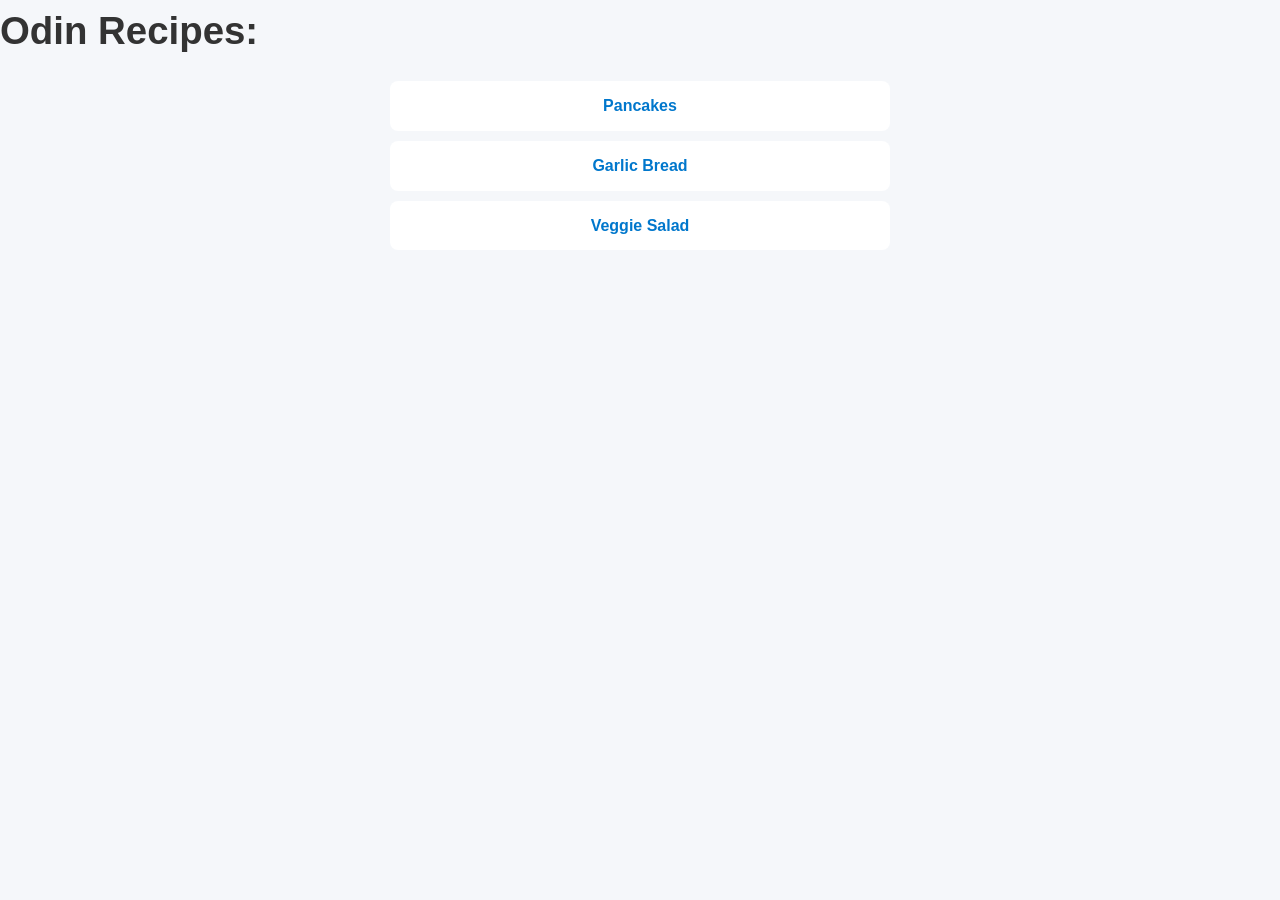
<file: index.html>
<!DOCTYPE html>
<html lang="en">
<head>
    <meta charset="UTF-8">
    <meta name="viewport" content="width=device-width, initial-scale=1.0">
    <link rel="stylesheet" href="style.css">
    <title>Odin Recipes</title>
</head>
<body>
    <h1><b>Odin Recipes:</b></h1>
    <ul>
        <li><a href="recipes/pancakes.html">Pancakes</a></li>
        <li><a href="recipes/garlic-bread.html">Garlic Bread</a></li>
        <li><a href="recipes/Veggie-Salad.html">Veggie Salad</a></li>
    </ul>

</body>
</html>
</file>
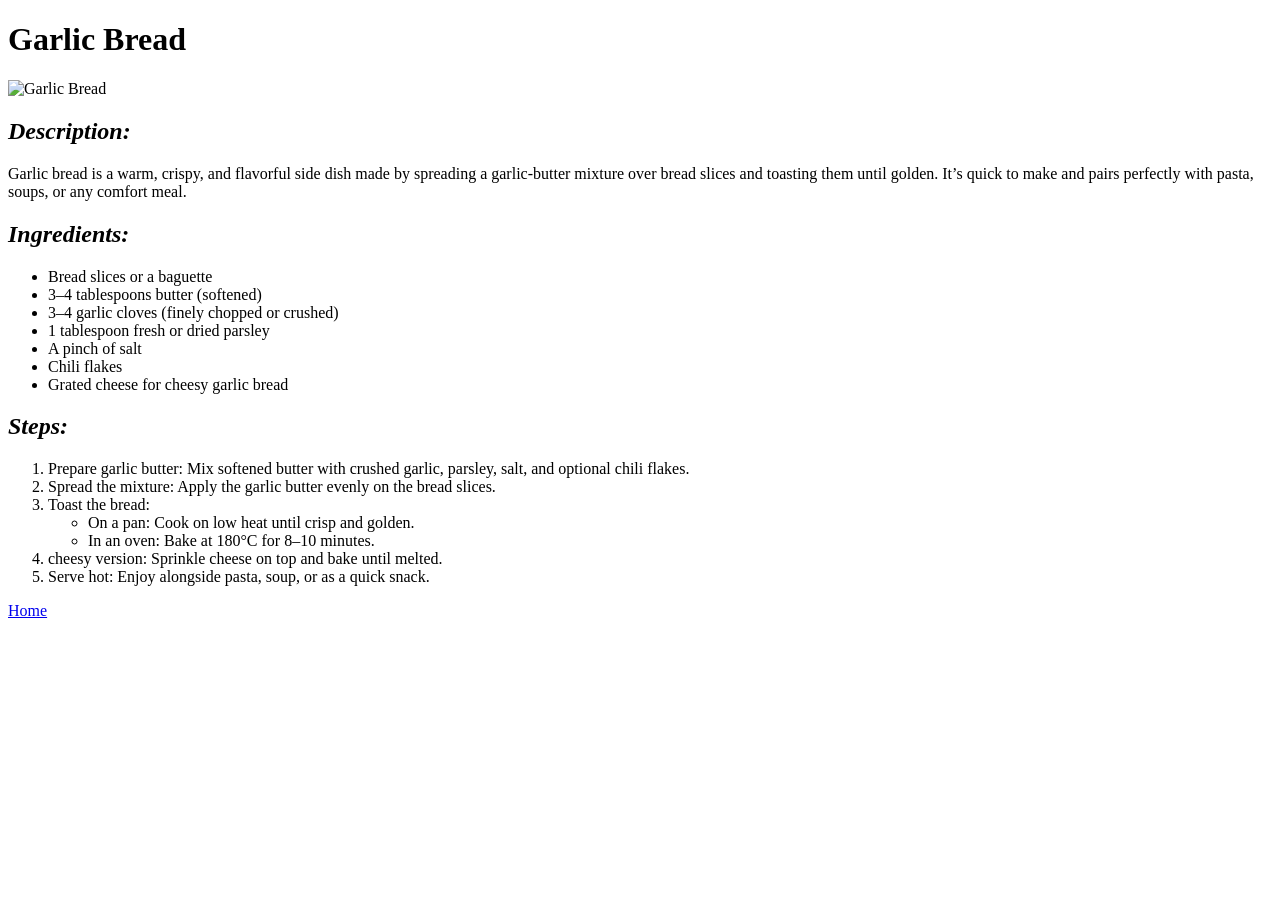
<file: recipes/garlic bread.html>
<!DOCTYPE html>
<html lang="en">
<head>
    <meta charset="UTF-8">
    <meta name="viewport" content="width=device-width, initial-scale=1.0">
    <title>Garlic Bread</title>
</head>
<body>
    <header>
    <h1>Garlic Bread</h1>
    <img sr="https://simplyvegetarian777.com/wp-content/uploads/2021/12/AFGARLICBREAD1200.1.jpg" alt="Garlic Bread">
    </header>
    <main>
    <section>
    
    <h2><i>Description:</i></h2>
    <article>
    <p>
        Garlic bread is a warm, crispy, and flavorful side dish made by spreading a garlic-butter mixture over bread slices and toasting them until golden. It’s quick to make and pairs perfectly with pasta, soups, or any comfort meal.
    </p>
    </article>
    </section>
    <section>
    <h2><i>Ingredients:</i></h2>
    <ul>
        <li>Bread slices or a baguette</li>
        <li>3–4 tablespoons butter (softened)</li>
        <li>3–4 garlic cloves (finely chopped or crushed)</li>
        <li>1 tablespoon fresh or dried parsley</li>
        <li>A pinch of salt</li>
        <li>Chili flakes</li>
        <li>Grated cheese for cheesy garlic bread</li>
    </ul>
    </section>
    <section>
    <h2><i>Steps:</i></h2>
    <ol>
        <li>Prepare garlic butter: Mix softened butter with crushed garlic, parsley, salt, and optional chili flakes.</li>
        <li>Spread the mixture: Apply the garlic butter evenly on the bread slices.</li>
        <li>Toast the bread:
            <ul>
                <li>On a pan: Cook on low heat until crisp and golden.</li>
                <li>In an oven: Bake at 180°C for 8–10 minutes.</li>
            </ul>
        </li>
        <li>cheesy version: Sprinkle cheese on top and bake until melted.</li>
        <li>Serve hot: Enjoy alongside pasta, soup, or as a quick snack.</li>
    </ol>
    </section>
    </main>
    <footer><a href="../index.html">Home</a></footer>
</body>
</html>
</file>
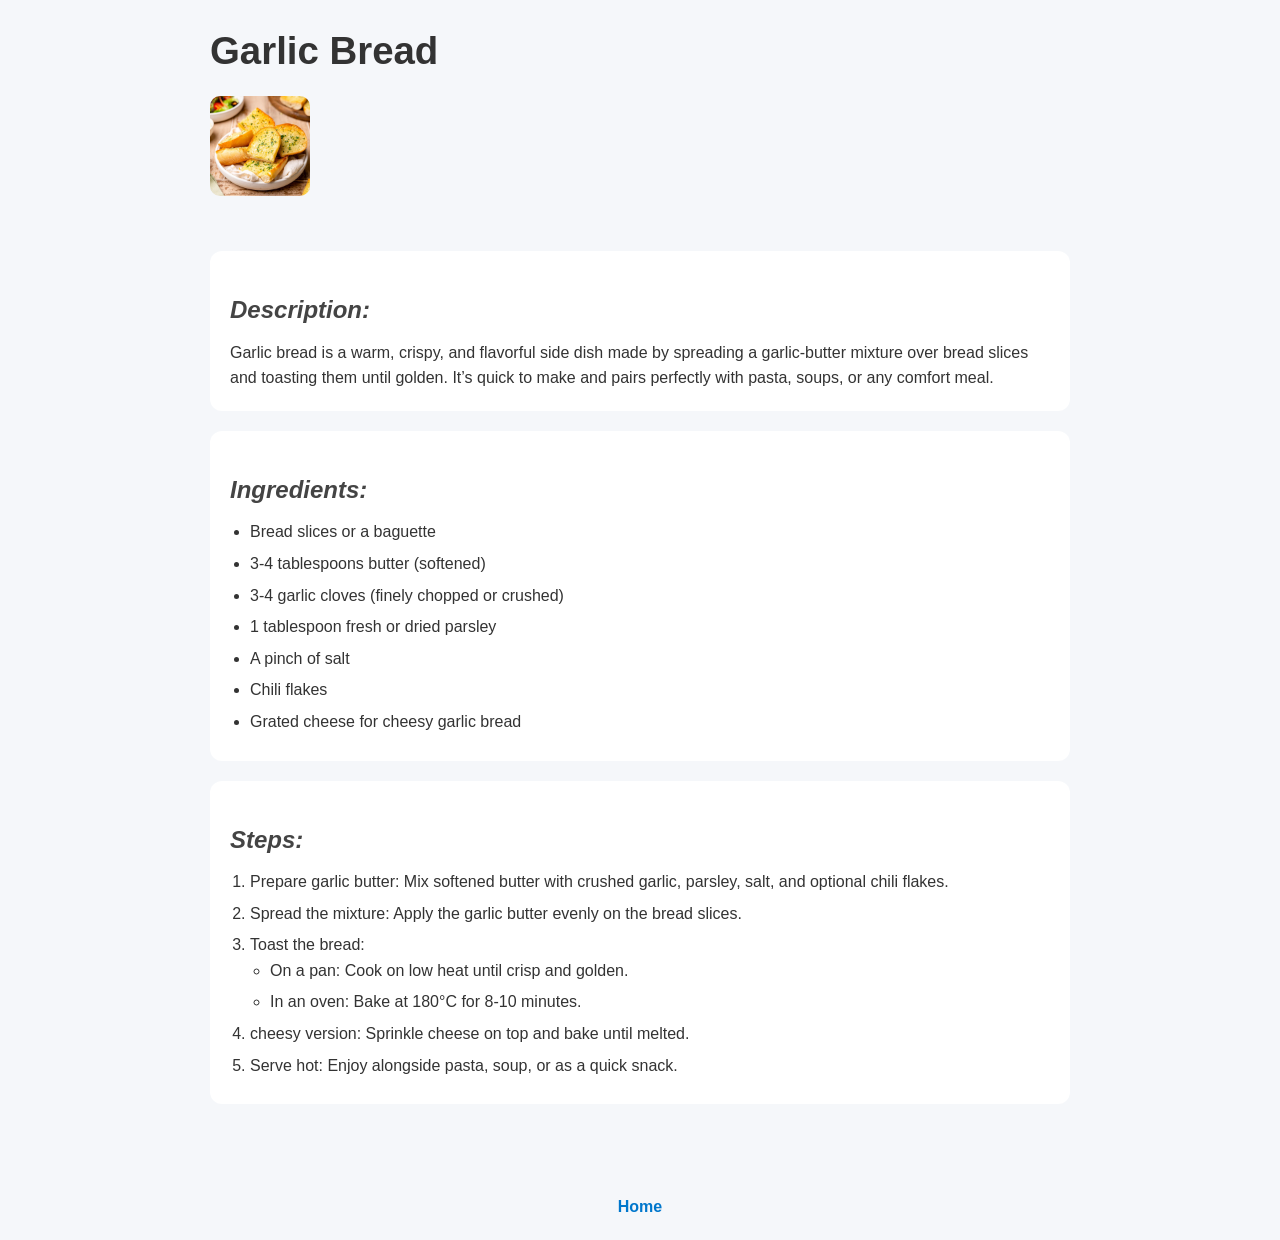
<file: recipes/garlic-bread.html>
<!DOCTYPE html>
<html lang="en">
<head>
    <meta charset="UTF-8">
    <meta name="viewport" content="width=device-width, initial-scale=1.0">
    <link rel="stylesheet" href="../style.css">
    <title>Garlic Bread</title>
</head>
<body>
    <header>
    <h1>Garlic Bread</h1>
    <img src="../images/garlic-bread.jpg" height="100" alt="Garlic Bread">
    </header>
    <main>
    <section>
    
    <h2><i>Description:</i></h2>
    <article>
    <p>
        Garlic bread is a warm, crispy, and flavorful side dish made by spreading a garlic-butter mixture over bread slices and toasting them until golden. It’s quick to make and pairs perfectly with pasta, soups, or any comfort meal.
    </p>
    </article>
    </section>
    <section>
    <h2><i>Ingredients:</i></h2>
    <ul>
        <li>Bread slices or a baguette</li>
        <li>3-4 tablespoons butter (softened)</li>
        <li>3-4 garlic cloves (finely chopped or crushed)</li>
        <li>1 tablespoon fresh or dried parsley</li>
        <li>A pinch of salt</li>
        <li>Chili flakes</li>
        <li>Grated cheese for cheesy garlic bread</li>
    </ul>
    </section>
    <section>
    <h2><i>Steps:</i></h2>
    <ol>
        <li>Prepare garlic butter: Mix softened butter with crushed garlic, parsley, salt, and optional chili flakes.</li>
        <li>Spread the mixture: Apply the garlic butter evenly on the bread slices.</li>
        <li>Toast the bread:
            <ul>
                <li>On a pan: Cook on low heat until crisp and golden.</li>
                <li>In an oven: Bake at 180°C for 8-10 minutes.</li>
            </ul>
        </li>
        <li>cheesy version: Sprinkle cheese on top and bake until melted.</li>
        <li>Serve hot: Enjoy alongside pasta, soup, or as a quick snack.</li>
    </ol>
    </section>
    </main>
    <footer><a href="../index.html">Home</a></footer>
</body>
</html>
</file>
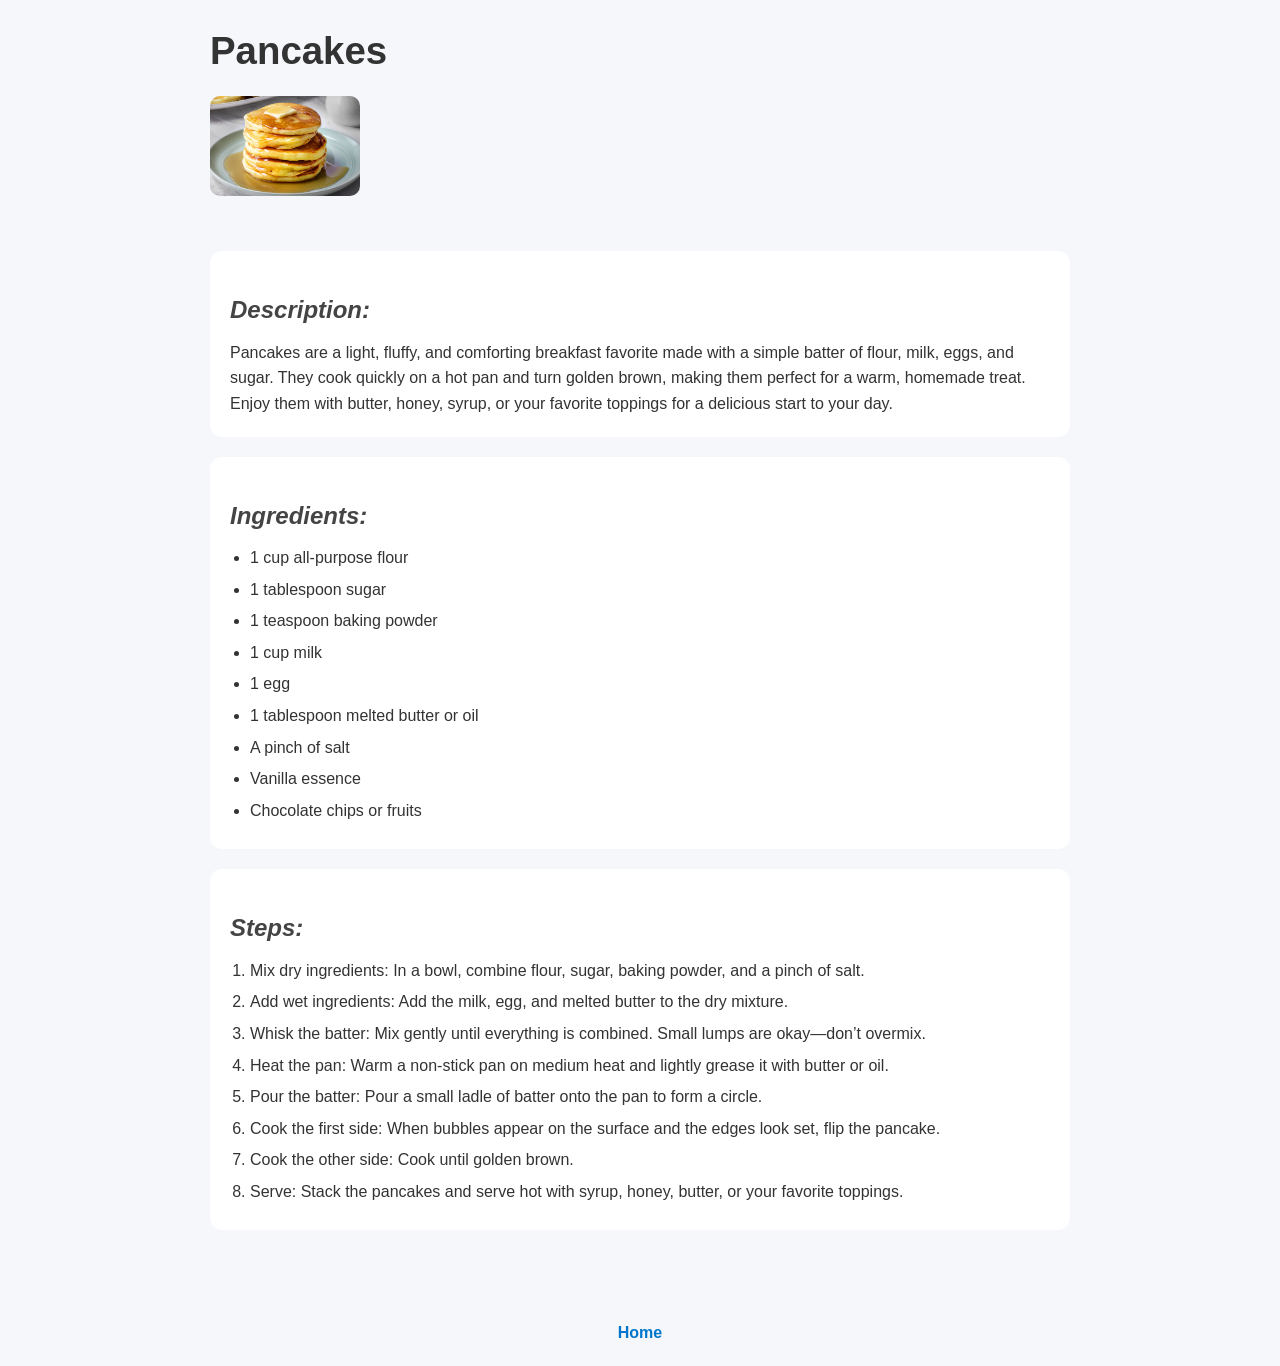
<file: recipes/pancakes.html>
<!DOCTYPE html>
<html lang="en">
<head>
    <meta charset="UTF-8">
    <meta name="viewport" content="width=device-width, initial-scale=1.0">
    <link rel="stylesheet" href="../style.css">
    <title>Pancakes</title>
</head>
<body>
    <header>
    <h1>Pancakes</h1>
    <img src="../images/pancakes.jpg" height="100" alt="Pancakes">
    </header>
    <main>
    <section>
    
    <h2><i>Description:</i></h2>
    <article>
    <p>
        Pancakes are a light, fluffy, and comforting breakfast favorite made with a simple batter of flour, milk, eggs, and sugar. They cook quickly on a hot pan and turn golden brown, making them perfect for a warm, homemade treat. Enjoy them with butter, honey, syrup, or your favorite toppings for a delicious start to your day.
    </p>
    </article>
    </section>
    <section>
    <h2><i>Ingredients:</i></h2>
    <ul>
        <li>1 cup all-purpose flour</li>
        <li>1 tablespoon sugar</li>
        <li>1 teaspoon baking powder</li>
        <li>1 cup milk</li>
        <li>1 egg</li>
        <li>1 tablespoon melted butter or oil</li>
        <li>A pinch of salt</li>
        <li>Vanilla essence</li>
        <li>Chocolate chips or fruits</li>
    </ul>
    </section>
    <section>
    <h2><i>Steps:</i></h2>
    <ol>
        <li>Mix dry ingredients: In a bowl, combine flour, sugar, baking powder, and a pinch of salt.</li>
        <li>Add wet ingredients: Add the milk, egg, and melted butter to the dry mixture.</li>
        <li>Whisk the batter: Mix gently until everything is combined. Small lumps are okay—don’t overmix.</li>
        <li>Heat the pan: Warm a non-stick pan on medium heat and lightly grease it with butter or oil.</li>
        <li>Pour the batter: Pour a small ladle of batter onto the pan to form a circle.</li>
        <li>Cook the first side: When bubbles appear on the surface and the edges look set, flip the pancake.</li>
        <li>Cook the other side: Cook until golden brown.</li>
        <li>Serve: Stack the pancakes and serve hot with syrup, honey, butter, or your favorite toppings.</li>
    </ol>
    </section>
    </main>
    <footer><a href="../index.html">Home</a></footer>
</body>
</html>
</file>
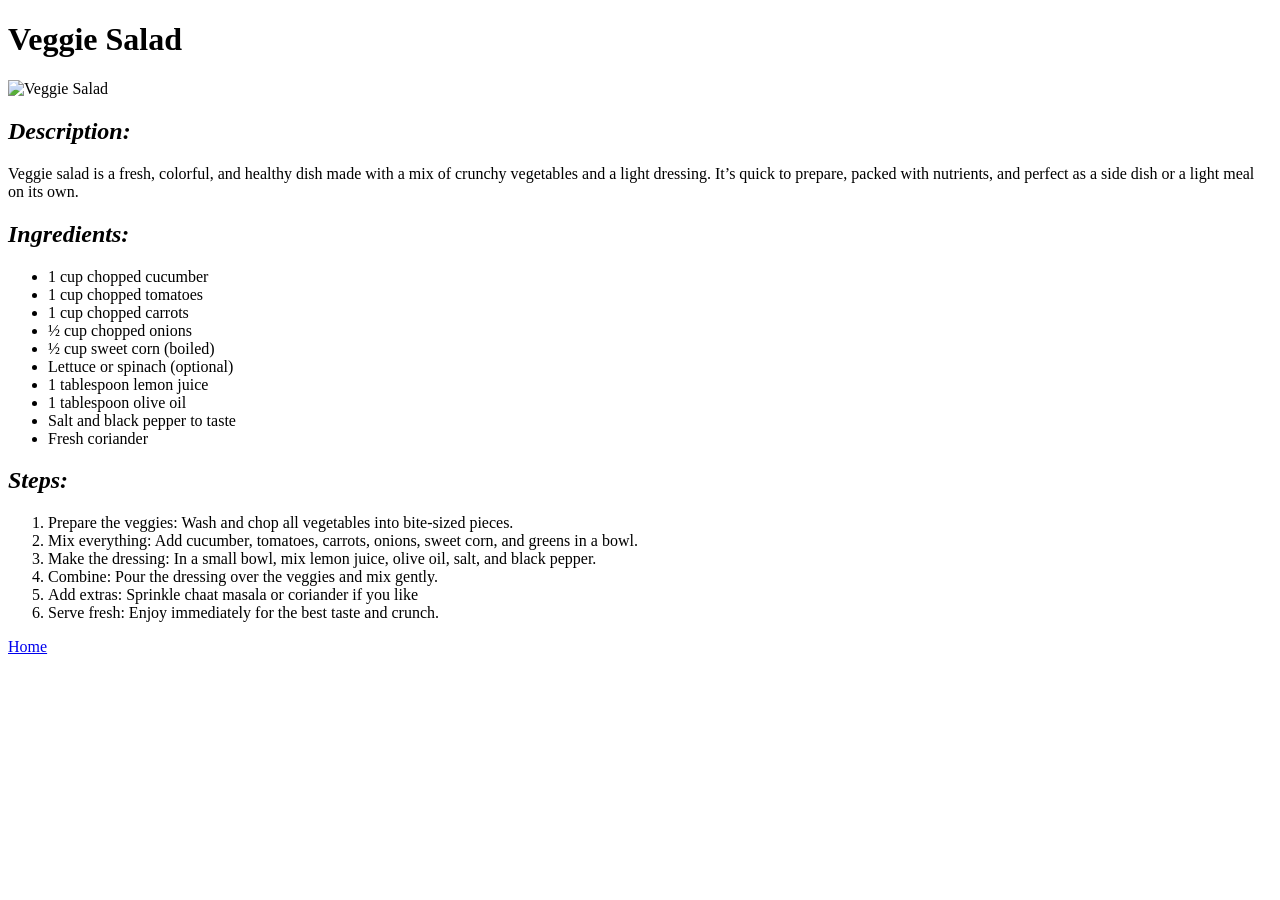
<file: recipes/Veggie Salad.html>
<!DOCTYPE html>
<html lang="en">
<head>
    <meta charset="UTF-8">
    <meta name="viewport" content="width=device-width, initial-scale=1.0">
    <title>Veggie Salad</title>
</head>
<body>
    <header>
    <h1>Veggie Salad</h1>
    <img sr="https://simple-veganista.com/wp-content/uploads/2012/09/healthy-chopped-vegetable-salad-recipe-4.jpg" alt="Veggie Salad">
    </header>
    <main>
    <section>
    
    <h2><i>Description:</i></h2>
    <article>
    <p>
        Veggie salad is a fresh, colorful, and healthy dish made with a mix of crunchy vegetables and a light dressing. It’s quick to prepare, packed with nutrients, and perfect as a side dish or a light meal on its own.
    </p>
    </article>
    </section>
    <section>
    <h2><i>Ingredients:</i></h2>
    <ul>
        <li>1 cup chopped cucumber</li>
        <li>1 cup chopped tomatoes</li>
        <li>1 cup chopped carrots</li>
        <li>½ cup chopped onions</li>
        <li>½ cup sweet corn (boiled)</li>
        <li>Lettuce or spinach (optional)</li>
        <li>1 tablespoon lemon juice</li>
        <li>1 tablespoon olive oil</li>
        <li>Salt and black pepper to taste</li>
        <li>Fresh coriander</li>
    </ul>
    </section>
    <section>
    <h2><i>Steps:</i></h2>
    <ol>
        <li>Prepare the veggies: Wash and chop all vegetables into bite-sized pieces.</li>
        <li>Mix everything: Add cucumber, tomatoes, carrots, onions, sweet corn, and greens in a bowl.</li>
        <li>Make the dressing: In a small bowl, mix lemon juice, olive oil, salt, and black pepper.</li>
        <li>Combine: Pour the dressing over the veggies and mix gently.</li>
        <li>Add extras: Sprinkle chaat masala or coriander if you like</li>
        <li>Serve fresh: Enjoy immediately for the best taste and crunch.</li>
    </ol>
    </section>
    </main>
    <footer><a href="../index.html">Home</a></footer>
</body>
</html>
</file>
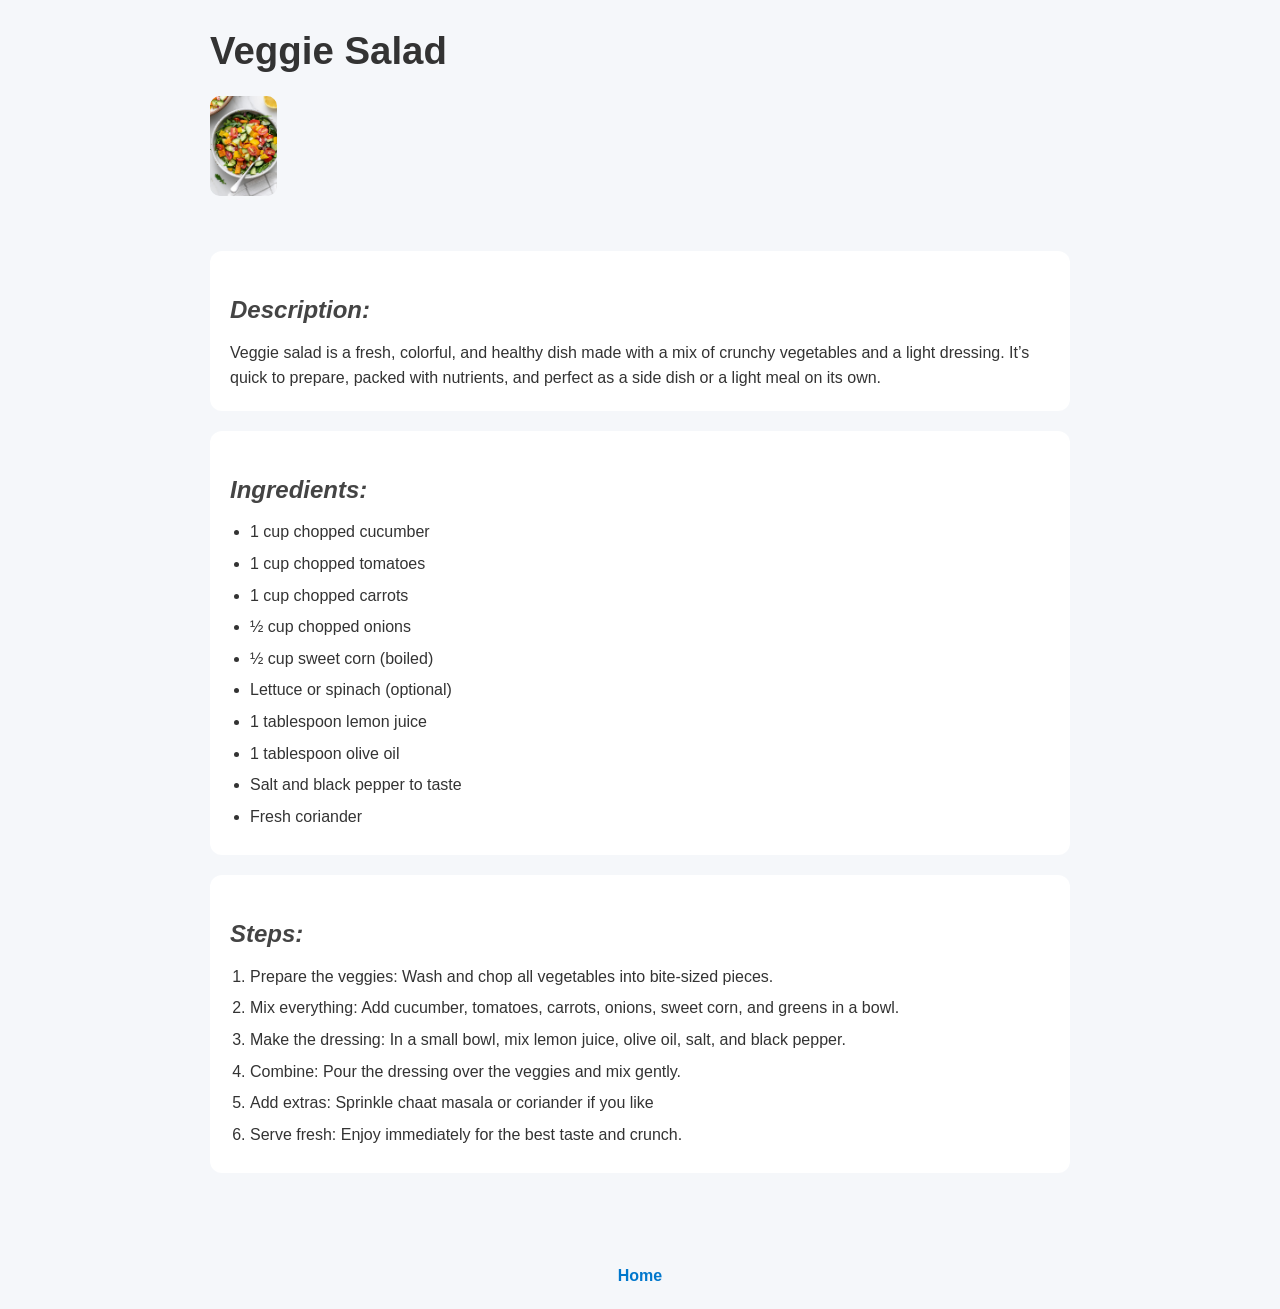
<file: recipes/Veggie-Salad.html>
<!DOCTYPE html>
<html lang="en">
<head>
    <meta charset="UTF-8">
    <meta name="viewport" content="width=device-width, initial-scale=1.0">
    <link rel="stylesheet" href="../style.css">
    <title>Veggie Salad</title>
</head>
<body>
    <header>
    <h1>Veggie Salad</h1>
    <img src="../images/veggie-salad.jpg" height="100" alt="Veggie Salad">
    </header>
    <main>
    <section>
    
    <h2><i>Description:</i></h2>
    <article>
    <p>
        Veggie salad is a fresh, colorful, and healthy dish made with a mix of crunchy vegetables and a light dressing. It’s quick to prepare, packed with nutrients, and perfect as a side dish or a light meal on its own.
    </p>
    </article>
    </section>
    <section>
    <h2><i>Ingredients:</i></h2>
    <ul>
        <li>1 cup chopped cucumber</li>
        <li>1 cup chopped tomatoes</li>
        <li>1 cup chopped carrots</li>
        <li>½ cup chopped onions</li>
        <li>½ cup sweet corn (boiled)</li>
        <li>Lettuce or spinach (optional)</li>
        <li>1 tablespoon lemon juice</li>
        <li>1 tablespoon olive oil</li>
        <li>Salt and black pepper to taste</li>
        <li>Fresh coriander</li>
    </ul>
    </section>
    <section>
    <h2><i>Steps:</i></h2>
    <ol>
        <li>Prepare the veggies: Wash and chop all vegetables into bite-sized pieces.</li>
        <li>Mix everything: Add cucumber, tomatoes, carrots, onions, sweet corn, and greens in a bowl.</li>
        <li>Make the dressing: In a small bowl, mix lemon juice, olive oil, salt, and black pepper.</li>
        <li>Combine: Pour the dressing over the veggies and mix gently.</li>
        <li>Add extras: Sprinkle chaat masala or coriander if you like</li>
        <li>Serve fresh: Enjoy immediately for the best taste and crunch.</li>
    </ol>
    </section>
    </main>
    <footer><a href="../index.html">Home</a></footer>
</body>
</html>
</file>
<file: style.css>
/* ---------- Reset ---------- */
* {
  margin: 0;
  padding: 0;
  box-sizing: border-box;
}

/* ---------- Body ---------- */
body {
  font-family: Arial, Helvetica, sans-serif;
  background-color: #f5f7fa;
  color: #333;
  line-height: 1.6;
}

/* ---------- Page Layout ---------- */
header,
main,
footer {
  max-width: 900px;
  margin: auto;
  padding: 20px;
}

/* ---------- Headings ---------- */
h1 {
  font-size: 2.4rem;
  margin-bottom: 15px;
}

h2 {
  margin: 20px 0 10px;
  color: #444;
}

/* ---------- Images ---------- */
img {
  display: block;
  margin: 15px 0;
  border-radius: 10px;
}

/* ---------- Lists ---------- */
ul {
  margin-left: 20px;
}

ol {
  margin-left: 20px;
}

li {
  margin-bottom: 6px;
}

/* ---------- Links ---------- */
a {
  color: #0077cc;
  text-decoration: none;
  font-weight: 600;
}

a:hover {
  text-decoration: underline;
}

/* ---------- Sections ---------- */
section {
  background-color: #ffffff;
  padding: 20px;
  margin-bottom: 20px;
  border-radius: 12px;
}

/* ---------- Footer ---------- */
footer {
  text-align: center;
  margin-top: 30px;
}

/* ---------- Index Page ---------- */
body > ul {
  max-width: 500px;
  margin: 20px auto;
  list-style: none;
}

body > ul li {
  background: #ffffff;
  padding: 12px;
  margin-bottom: 10px;
  border-radius: 8px;
  text-align: center;
}

body > ul li:hover {
  background-color: #eef5ff;
}
</file>
